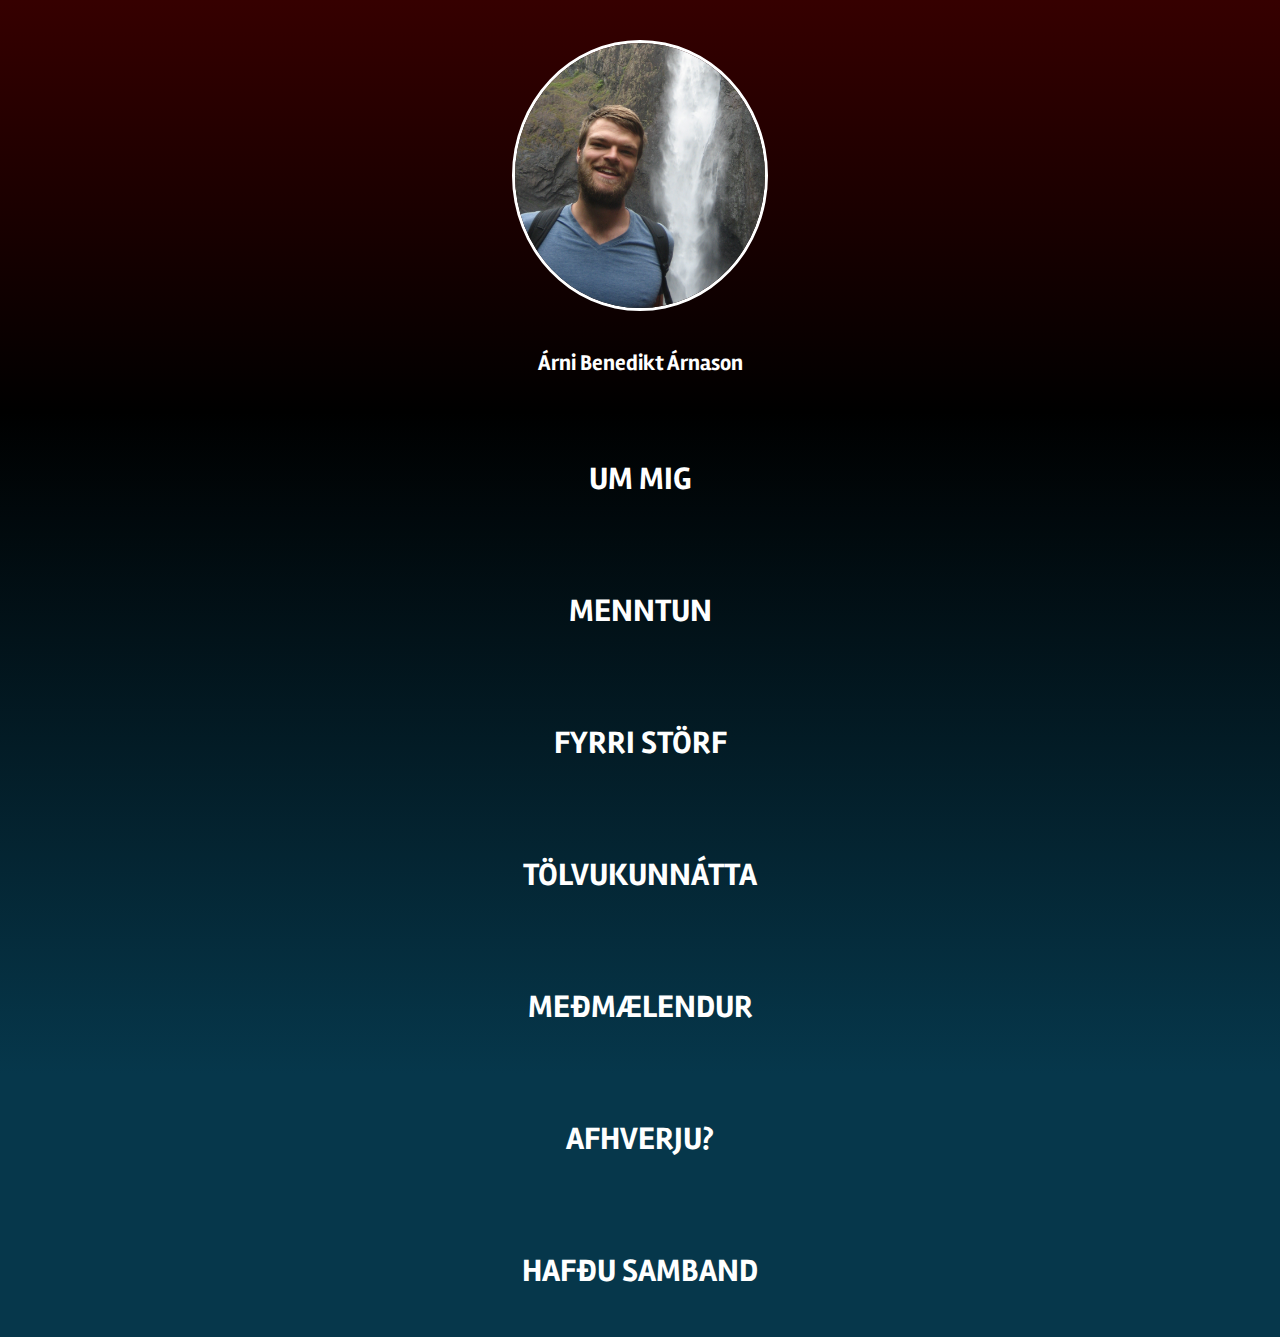
<file: gamla.html>
<!DOCTYPE html>
<head>
	<meta charset="utf-8" />
	<title>Árni Benedikt Árnason</title>
	<link href="ferilskra.css" rel="stylesheet"/>
	<link href='http://fonts.googleapis.com/css?family=Rambla' rel='stylesheet' type='text/css'/>
	<link rel="shortcut icon" href="cocalogo.png"/>
	<script src="//ajax.googleapis.com/ajax/libs/jquery/1.10.2/jquery.min.js"></script>
</head>
<body>
	<header>
		<img id="profilepic" src="headerprofile.jpg" alt="profile mynd"/>
		<h1>Árni Benedikt Árnason</h1>
	</header>
	<div class="kafli fyrstikafli" id="tabs-1">
		<h2>UM MIG</h2>
		<p>Ég er fæddur árið 1992 á Seltjarnarnesi og hef búið þar alla mína tíð. Ég er nemandi við Háskólann í Reykjavík og spila handbolta með meistaraflokki Gróttu og hef gert frá því ég man eftir mér. Ég lauk stúdentsprófi frá Menntaskólanum í Reykjavík vorið 2012 með fyrstu einkunn og tók mér þá árs frí frá skóla og einbeitti mér að handbolta, vinnu og ferðaðist svo um heiminn í þrjá mánuði sem víkkaði svo sannarlega sjóndeildarhringinn. Ég hef háleit markmið í handboltanum, náminu og að námi loknu. Ég ákvað að taka aukaáfanga í vefforritun núna í vor og hefur sá áfangi vakið mikinn áhuga hjá mér og m.a. útbjó ég litla síðu með öllum upplýsingum um mig. Það skemmtilega við þetta nám er að maður er sífellt að læra eitthvað nýtt og spennandi sem auðvelt er að hugsa sér að hafa atvinnu af í framtíðinni. Ég er með hreint sakavottorð, reyklaus og tel mig góðan í samskiptum, heilbrigðan og metnaðarfullan. Því óska ég þess að fá að starfa með ykkur í það minnsta í sumar og læra nýja hluti og takast á við nýjar áskoranir.</p>
	</div>
	<div class="kafli annarkafli" id="tabs-2">
		<h2>MENNTUN</h2>
		<ul>
			<li>Háskólinn í Reykjavík - Hugbúnaðarverkfræði: 2013 - dagsins í dag</li>
			<li>Menntaskólinn í Reykjavík, eðlisfræðibraut - Stúdentspróf: 2008 - 2012</li>
			<li>Mýrarhúsaskóli/Valhúsaskóli - Grunnskólapróf: 1998 - 2008</li>
			<li>Þjálfaranámskeið HSÍ - Þjálfararéttindi 1a: 2007</li>
			<li>Dómaranámskeið HSÍ - Dómararéttindi B: 2006</li>
			<li>Tungumálakunnátta: Hef stúdentspróf í dönsku, ensku og þýsku frá MR og tel mig hafa gott vald á ensku og sæmilegt vald á dönsku og þýsku, bæði hvað skilning og orðaforða snertir. Á einnig auðvelt með að tjá mig á íslensku.</li>
			<li>Hef góða tölvukunnáttu; vélritun, word, excel, powerpoint, c++, html, css, o.fl sem ég mun læra í vor.</li>
		</ul>
	</div>
	<div class="kafli thridjikafli" id="tabs-3">
		<h2>FYRRI STÖRF</h2>
		<ul>
			<li>Grunnskóli Seltjarnarness - Stuðningsfulltrúi: veturinn 2012-2013</li>
			<li>Seltjarnarnesbær og Nesklúbburinn – golfvallarstarfsmaður: sumarið 2008 - 2012</li>
			<li>Handknattleiksdeild Gróttu – Aðstoðarþjálfari á séræfingum: veturinn 2010-2011</li>
			<li>Handknattleiksdeild Gróttu – Aðstoðarþjálfari 6. flokks karla: 2007-2009</li>
			<li>Morgunblaðið – blaðaútburður: sumarið 2006- 2012</li>
			<li>Seltjarnarnesbær – unglingavinna: sumarið 2006</li>
			<li>Fréttablaðið – blaðaútburður: sumarið 2005</li>
		</ul>
	</div>
	<div class="kafli fjordikafli" id="tabs-4">
		<h2>TÖLVUKUNNÁTTA</h2>
		<p>Ég er á minni annarri önn í hugbúnaðarverkfræði og fyrir það hafði ég tekið áfanga í Java í MR. Ég hef lokið áföngunum: Inngangur að tölvunarfræði, Stærðfræði I, Strjál stærðfræði, Forritun I og Eðlisfræði I. Núna er ég í áföngunum: Gagnaskipan, Vefforritun (aukaáfangi), Stærðfræði II, Línuleg algebra, Greining og hönnun hugbúnaðar. Vefforritun og gagnaskipan hafa vakið mikinn áhuga hjá mér og hef ég virkilega gaman að því að vinna með vefsíður þar sem maður sér virkilega afköstin strax. Ég hef mikinn áhuga á því að fræðast um hönnun og útlit vefsíðna og notendaviðmóta auk þess sem gaman er að kljást við krefjandi gagnaskipanaverkefni.</p>
	</div>
	<div class="kafli fimmtikafli" id="tabs-5">
		<h2>MEÐMÆLENDUR</h2>
		<ul>
			<li>Helga Kristín Gunnarsdóttir, aðstoðarskólastjóri Grunnskóla Seltjarnarness - Netfang: helgakristin@grunnskoli.is</li>
			<li>Gunnar Andrésson, þjálfari meistaraflokks Gróttu í handbolta og viðskiptastjóri á Eignastýringarsviði - s. 856-7488, netfang: gunnar.andresson@arionbanki.is</li>
			<li>Kristján Halldórsson, aðjúnkt í tækni- og verkfræðideild Háskólans í Reykjavík, fyrrum aðstoðarþjálfari U-20 landsliðs Íslands í handbolta, fyrrverandi yfirþjálfari og þjálfari meistaraflokks Gróttu í handbolta - s. 898-6949</li>
			<li>Geir Sveinsson (búsettur í Austurríki), þjálfari karlaliðs Bregenz í Austurríki, fyrrverandi þjálfari meistarflokks Gróttu og U-20 landsliðs Íslands í handbolta - Netfang: geirsveins@gmail.com</li>
			<li></li>
	</div>
	<div class="kafli" id="tabs-6">
		<h2>AFHVERJU?</h2>
		<p><span class="big">Afhverju hugbúnaðarverkfræði?</span> Vegna þess að ég hef mikinn áhuga á flestu tölvutengdu, t.d. tölvuöryggi, notendaviðmótum, hönnun o.fl. <span class="big">Afhverju að gera þessa síðu?</span> Vegna þess að mig langaði frekar að gera það heldur en stærðfræði heimadæmin mín. <span class="big">Afhverju að ráða mig?</span> Vegna þess að ég er metnaðarfullur, áhugasamur, fróðleiksfús og hef gaman af því sem ég geri.</p>
	</div>
	<div class="kafli" id="tabs-7">
		<h2>HAFÐU SAMBAND</h2>
		<p>Sími: 6980877 &nbsp;&nbsp;&nbsp;&nbsp;&nbsp;Netfang: <a href="mailto:arnibarnason@gmail.com">arnibarnason@gmail.com</a></p>
	</div>
<script>
  $('.kafli').on('click', function() {
    $(this).toggleClass('show-description');
    e.preventDefault();
  });
</script>
</body>
</file>
<file: ferilskra.css>
body {
	font-family: 'Rambla', sans-serif;
	margin: 0px;
	background-color: black;
}
header {
	/*background: url(http://images.forwallpaper.com/files/thumbs/preview/21/217686__background-stripes-gray_p.jpg);
	background-size: cover;*/
	background-color: rgb(54, 0, 0);
	background: linear-gradient(top, rgba(54, 0, 0,1), rgba(54, 0, 0,0));
  	background: -webkit-linear-gradient(top, rgba(54, 0, 0,1), rgba(54, 0, 0,0));
  	background: -moz-linear-gradient(top, rgba(54, 0, 0,1), rgba(54, 0, 0,0));

	font-size: 0.70em;
	color: white;
	text-align: center;
	padding: 20px;
}
#profilepic {
    width: 250px;
    height: auto;
    border-radius: 50%;
    border: 3px solid white;
    margin: 20px;
}
div {
	padding: 20px 40px;
	text-align: center;
	border-bottom: 0px solid black;
	background-color: rgb(6, 55, 75);
	color: white;
	overflow: hidden;
}
h2 {
	font-size: 2em;
	cursor: pointer;
}
p {
	padding: 0px 150px;
	line-height: 40px;
	display: block;
	position: absolute;
	text-indent: 100%;
	white-space: nowrap;
	overflow: hidden;
	opacity: 0;
	display: none;
}
a {
	color: white;
}
ul li {
	padding: 0px 150px;
	line-height: 40px;
	display: block;
	position: absolute;
	text-indent: 100%;
	white-space: nowrap;
	overflow: hidden;
	opacity: 0;
	display: none;
}
.big {
	font-size: 1.4em;
	font-weight: bold;
}
.show-description p {
	text-indent: 0%;
	white-space: pre-wrap;
	position: relative;
	opacity: 1;
	display: inherit;
 	-webkit-transition: opacity .9s;
 	-moz-transition: opacity .9s;
}
.show-description ul li {
	text-indent: 0%;
	white-space: pre-wrap;
	position: relative;
	opacity: 1;
	display: block;
 	-webkit-transition: opacity .9s;
 	-moz-transition: opacity .9s;
}
.fyrstikafli {
	background: linear-gradient(bottom, rgba(6,55,75,0.2), rgba(6,55,75,0));
  	background: -webkit-linear-gradient(bottom, rgba(6,55,75,0.2), rgba(6,55,75,0));
  	background: -moz-linear-gradient(bottom, rgba(6,55,75,0.2), rgba(6,55,75,0));
}
.annarkafli {
	background: linear-gradient(bottom, rgba(6,55,75,0.4), rgba(6,55,75,0.2));
  	background: -webkit-linear-gradient(bottom, rgba(6,55,75,0.4), rgba(6,55,75,0.2));
  	background: -moz-linear-gradient(bottom, rgba(6,55,75,0.4), rgba(6,55,75,0.2));
}
.thridjikafli {
	background: linear-gradient(bottom, rgba(6,55,75,0.6), rgba(6,55,75,0.4));
  	background: -webkit-linear-gradient(bottom, rgba(6,55,75,0.6), rgba(6,55,75,0.4));
  	background: -moz-linear-gradient(bottom, rgba(6,55,75,0.6), rgba(6,55,75,0.4));
}
.fjordikafli {
	background: linear-gradient(bottom, rgba(6,55,75,0.8), rgba(6,55,75,0.6));
  	background: -webkit-linear-gradient(bottom, rgba(6,55,75,0.8), rgba(6,55,75,0.6));
  	background: -moz-linear-gradient(bottom, rgba(6,55,75,0.8), rgba(6,55,75,0.6));
}
.fimmtikafli {
	background: linear-gradient(bottom, rgba(6,55,75,1), rgba(6,55,75,0.8));
  	background: -webkit-linear-gradient(bottom, rgba(6,55,75,1), rgba(6,55,75,0.8));
  	background: -moz-linear-gradient(bottom, rgba(6,55,75,1), rgba(6,55,75,0.8));
}
@media (max-width: 1000px) {
	div {
		padding: 30px 0px;
	}
	p {	
		font-size: 1.8em;
	}
	ul li {
		font-size: 1.8em;
	}
}
</file>
